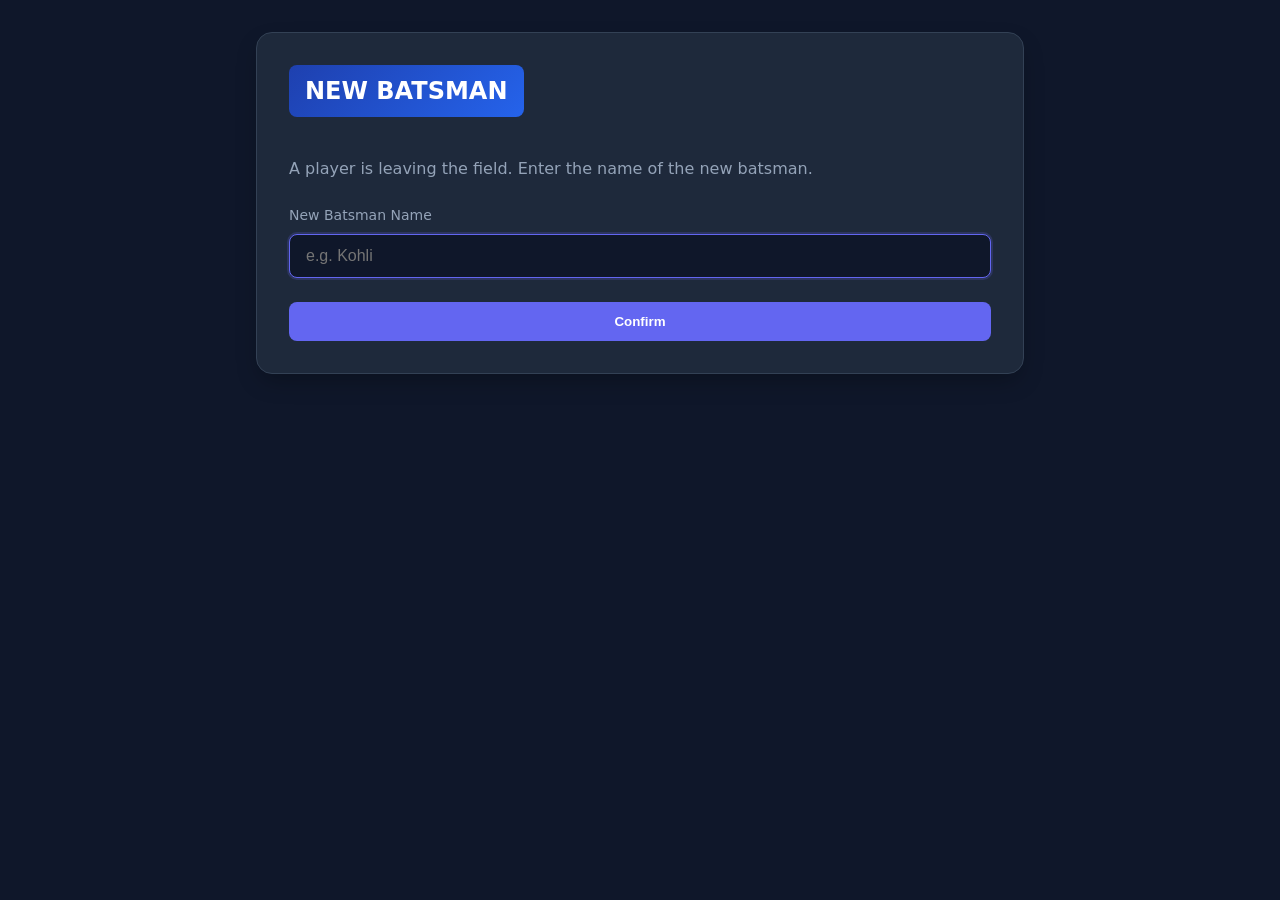
<file: templates/new_batsman.html>
<!DOCTYPE html>
<html lang="en">
<head>
    <meta charset="UTF-8">
    <meta name="viewport" content="width=device-width, initial-scale=1.0">
    <title>🏏 TSE SmartCric Scorer</title>
    <link rel="stylesheet" href="/static/style.css">
</head>
<body>
    <div class="container fade-in">
        <form action="/set-batsman" method="post" class="card">
            <h2 class="btn-primary" style="display: inline-block; padding: 0.5rem 1rem; border-radius: 0.5rem; background: linear-gradient(135deg, #1e40af, #2563eb);">NEW BATSMAN</h2>
            <p style="color: var(--text-muted); margin: 1.5rem 0;">A player is leaving the field. Enter the name of the new batsman.</p>

            <div class="form-group">
                <label for="name">New Batsman Name</label>
                <input type="text" id="name" name="name" placeholder="e.g. Kohli" required autofocus>
            </div>

            <button type="submit" class="btn btn-primary" style="width: 100%;">Confirm</button>
        </form>
    </div>
</body>
</html>
</file>
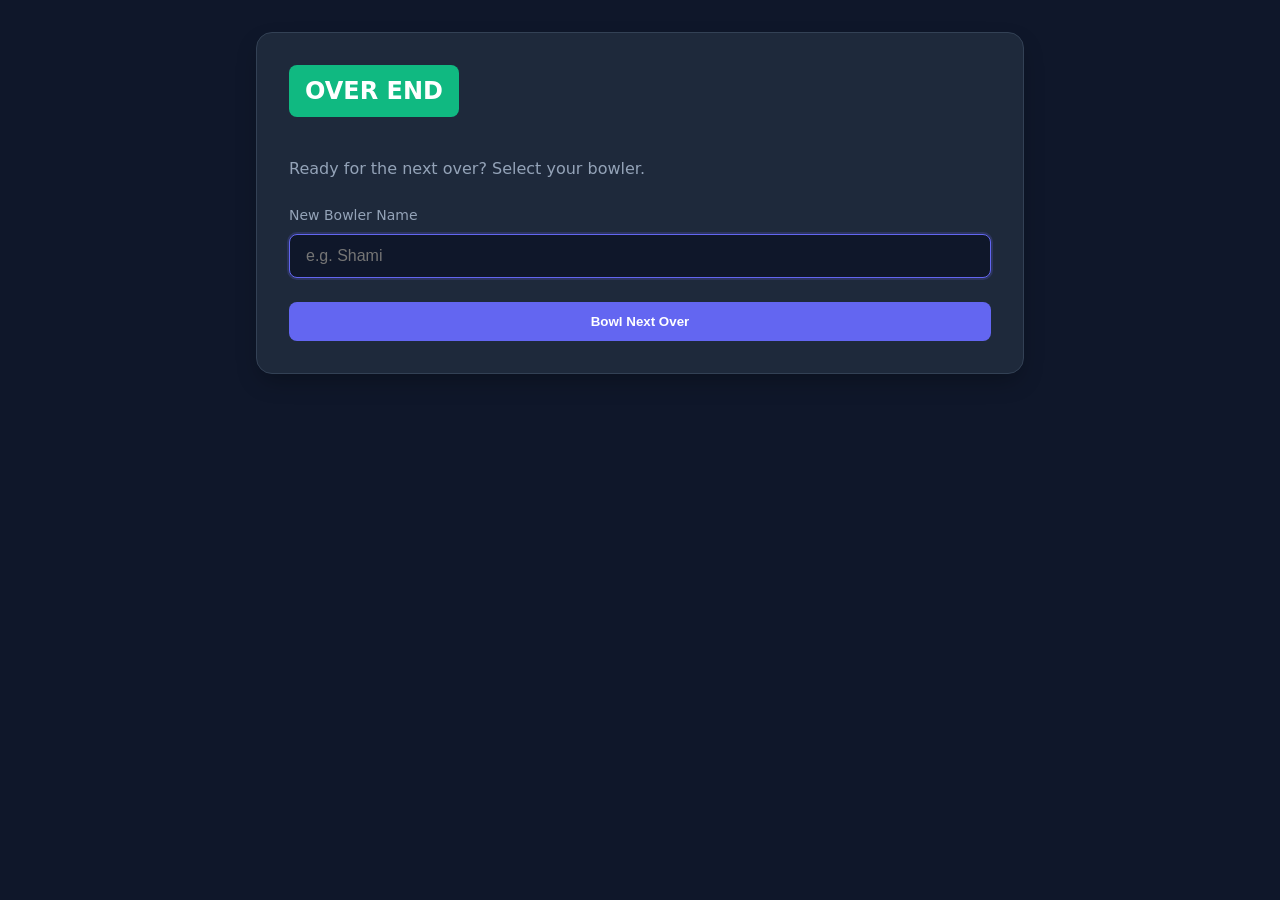
<file: templates/new_bowler.html>
<!DOCTYPE html>
<html lang="en">
<head>
    <meta charset="UTF-8">
    <meta name="viewport" content="width=device-width, initial-scale=1.0">
    <title>🏏 TSE SmartCric Scorer</title>
    <link rel="stylesheet" href="/static/style.css">
</head>
<body>
    <div class="container fade-in">
        <form action="/set-bowler" method="post" class="card">
            <h2 class="btn-secondary" style="display: inline-block; padding: 0.5rem 1rem; border-radius: 0.5rem;">OVER END</h2>
            <p style="color: var(--text-muted); margin: 1.5rem 0;">Ready for the next over? Select your bowler.</p>

            <div class="form-group">
                <label for="name">New Bowler Name</label>
                <input type="text" id="name" name="name" placeholder="e.g. Shami" required autofocus>
            </div>

            <button type="submit" class="btn btn-primary" style="width: 100%;">Bowl Next Over</button>
        </form>
    </div>
</body>
</html>
</file>
<file: static/style.css>
:root {
    --primary: #6366f1;
    --primary-dark: #4f46e5;
    --secondary: #10b981;
    --accent: #f59e0b;
    --danger: #ef4444;
    --background: #0f172a;
    --card-bg: #1e293b;
    --text: #f8fafc;
    --text-muted: #94a3b8;
    --border: #334155;
    --font-main: 'Inter', system-ui, -apple-system, sans-serif;
}

* {
    margin: 0;
    padding: 0;
    box-sizing: border-box;
}

body {
    font-family: var(--font-main);
    background: var(--background);
    color: var(--text);
    line-height: 1.5;
    -webkit-font-smoothing: antialiased;
}

.container {
    max-width: 800px;
    margin: 0 auto;
    padding: 2rem 1rem;
}

@media (max-width: 640px) {
    .container {
        padding: 1rem 0.5rem;
    }
}

.card {
    background: var(--card-bg);
    border-radius: 1rem;
    padding: 2rem;
    box-shadow: 0 10px 25px -5px rgba(0, 0, 0, 0.3);
    border: 1px solid var(--border);
    margin-bottom: 2rem;
}

@media (max-width: 640px) {
    .card {
        padding: 1rem;
        border-radius: 0.75rem;
        margin-bottom: 1rem;
    }
}

h1, h2, h3 {
    color: white;
    margin-bottom: 1rem;
}

.title-main {
    color: var(--primary);
    font-weight: 800;
}

.form-group {
    margin-bottom: 1.5rem;
}

label {
    display: block;
    margin-bottom: 0.5rem;
    color: var(--text-muted);
    font-size: 0.875rem;
    font-weight: 500;
}

input, select {
    width: 100%;
    padding: 0.75rem 1rem;
    background: var(--background);
    border: 1px solid var(--border);
    border-radius: 0.5rem;
    color: white;
    font-size: 1rem;
    transition: all 0.2s;
}

input:focus, select:focus {
    outline: none;
    border-color: var(--primary);
    box-shadow: 0 0 0 2px rgba(99, 102, 241, 0.2);
}

.btn {
    display: inline-flex;
    align-items: center;
    justify-content: center;
    padding: 0.75rem 1.5rem;
    border-radius: 0.5rem;
    font-weight: 600;
    text-decoration: none;
    cursor: pointer;
    transition: all 0.2s;
    border: none;
    gap: 0.5rem;
}

.btn-primary {
    background: var(--primary);
    color: white;
}

.btn-primary:hover {
    background: var(--primary-dark);
    transform: translateY(-1px);
}

.btn-secondary {
    background: var(--secondary);
    color: white;
}

.btn-danger {
    background: var(--danger);
    color: white;
}

.btn-outline {
    background: transparent;
    border: 1px solid var(--border);
    color: var(--text);
}

.btn-outline:hover {
    border-color: var(--primary);
    color: var(--primary);
}

/* Scoreboard Styles */
.scoreboard {
    text-align: center;
    padding: 1.5rem;
    background: var(--card-bg);
    border-radius: 1rem;
}

.score {
    font-size: clamp(2.5rem, 10vw, 4rem);
    font-weight: 800;
    margin: 0.5rem 0;
}

.overs {
    color: var(--text-muted);
    font-size: clamp(0.9rem, 4vw, 1.125rem);
}

.stats-grid {
    display: grid;
    grid-template-columns: 1fr 1fr;
    gap: 1rem;
    margin-top: 1.5rem;
}

.stat-box {
    padding: 1rem;
    background: rgba(255, 255, 255, 0.05);
    border-radius: 0.75rem;
    text-align: center;
}

.stat-label {
    font-size: 0.75rem;
    color: var(--text-muted);
    text-transform: uppercase;
    letter-spacing: 0.05em;
}

.stat-value {
    font-size: 1.25rem;
    font-weight: 700;
}

/* Control Buttons */
.controls {
    display: grid;
    grid-template-columns: repeat(auto-fit, minmax(70px, 1fr));
    gap: 0.5rem;
}

@media (max-width: 480px) {
    .controls {
        grid-template-columns: repeat(3, 1fr);
    }
}

.run-btn {
    aspect-ratio: 1;
    font-size: 1.125rem;
    padding: 0.5rem !important;
}

/* Transition Effects */
.fade-in {
    animation: fadeIn 0.4s ease-out;
}

@keyframes fadeIn {
    from { opacity: 0; transform: translateY(10px); }
    to { opacity: 1; transform: translateY(0); }
}

.table-container {
    width: 100%;
    overflow-x: auto;
    -webkit-overflow-scrolling: touch;
    margin-top: 1rem;
    border-radius: 0.5rem;
}

table {
    width: 100%;
    min-width: 400px; /* Ensures table doesn't compress too much */
    border-collapse: collapse;
}

th {
    text-align: left;
    padding: 0.75rem 1rem;
    color: var(--text-muted);
    font-size: 0.75rem;
    text-transform: uppercase;
}

td {
    padding: 1rem;
    border-top: 1px solid var(--border);
}

.player-active {
    border-left: 4px solid var(--primary);
    background: rgba(99, 102, 241, 0.05);
}

/* Coin Toss Styles */
.toss-container {
    perspective: 1000px;
    height: 200px;
    display: flex;
    justify-content: center;
    align-items: center;
    margin: 2rem 0;
}

.coin {
    width: 120px;
    height: 120px;
    position: relative;
    transform-style: preserve-3d;
    transition: transform 3s cubic-bezier(0.175, 0.885, 0.32, 1.275);
}

.coin div {
    width: 100%;
    height: 100%;
    position: absolute;
    border-radius: 50%;
    backface-visibility: hidden;
    display: flex;
    justify-content: center;
    align-items: center;
    font-size: 1.5rem;
    font-weight: 800;
    border: 4px solid #fcd34d;
    box-shadow: inset 0 0 20px rgba(0,0,0,0.2), 0 0 20px rgba(251, 191, 36, 0.4);
}

.heads {
    background: linear-gradient(135deg, #fcd34d, #d97706);
    color: #78350f;
    z-index: 2;
}

.tails {
    background: linear-gradient(135deg, #fbbf24, #b45309);
    color: #78350f;
    transform: rotateY(180deg);
}

@keyframes flip-heads {
    0% { transform: rotateY(0); }
    100% { transform: rotateY(1800deg); } /* 5 full rotations */
}

@keyframes flip-tails {
    0% { transform: rotateY(0); }
    100% { transform: rotateY(1980deg); } /* 5.5 full rotations */
}

.flipping-heads {
    animation: flip-heads 3s forwards cubic-bezier(0.175, 0.885, 0.32, 1.275);
}

.flipping-tails {
    animation: flip-tails 3s forwards cubic-bezier(0.175, 0.885, 0.32, 1.275);
}

.toss-winner-card {
    background: rgba(16, 185, 129, 0.1);
    border: 1px solid var(--secondary);
    border-radius: 1rem;
    padding: 1.5rem;
    text-align: center;
    margin-top: 1rem;
    display: none;
}

.toss-choice-btns {
    display: flex;
    gap: 1rem;
    margin-top: 1.5rem;
    justify-content: center;
}

@media (max-width: 768px) {
    .toss-choice-btns {
        flex-direction: column;
    }
    
    .toss-choice-btns .btn {
        width: 100%;
    }
}

@media (max-width: 480px) {
    .stat-value {
        font-size: 1rem;
    }
    
    td, th {
        padding: 0.75rem 0.5rem;
    }
}
</file>
